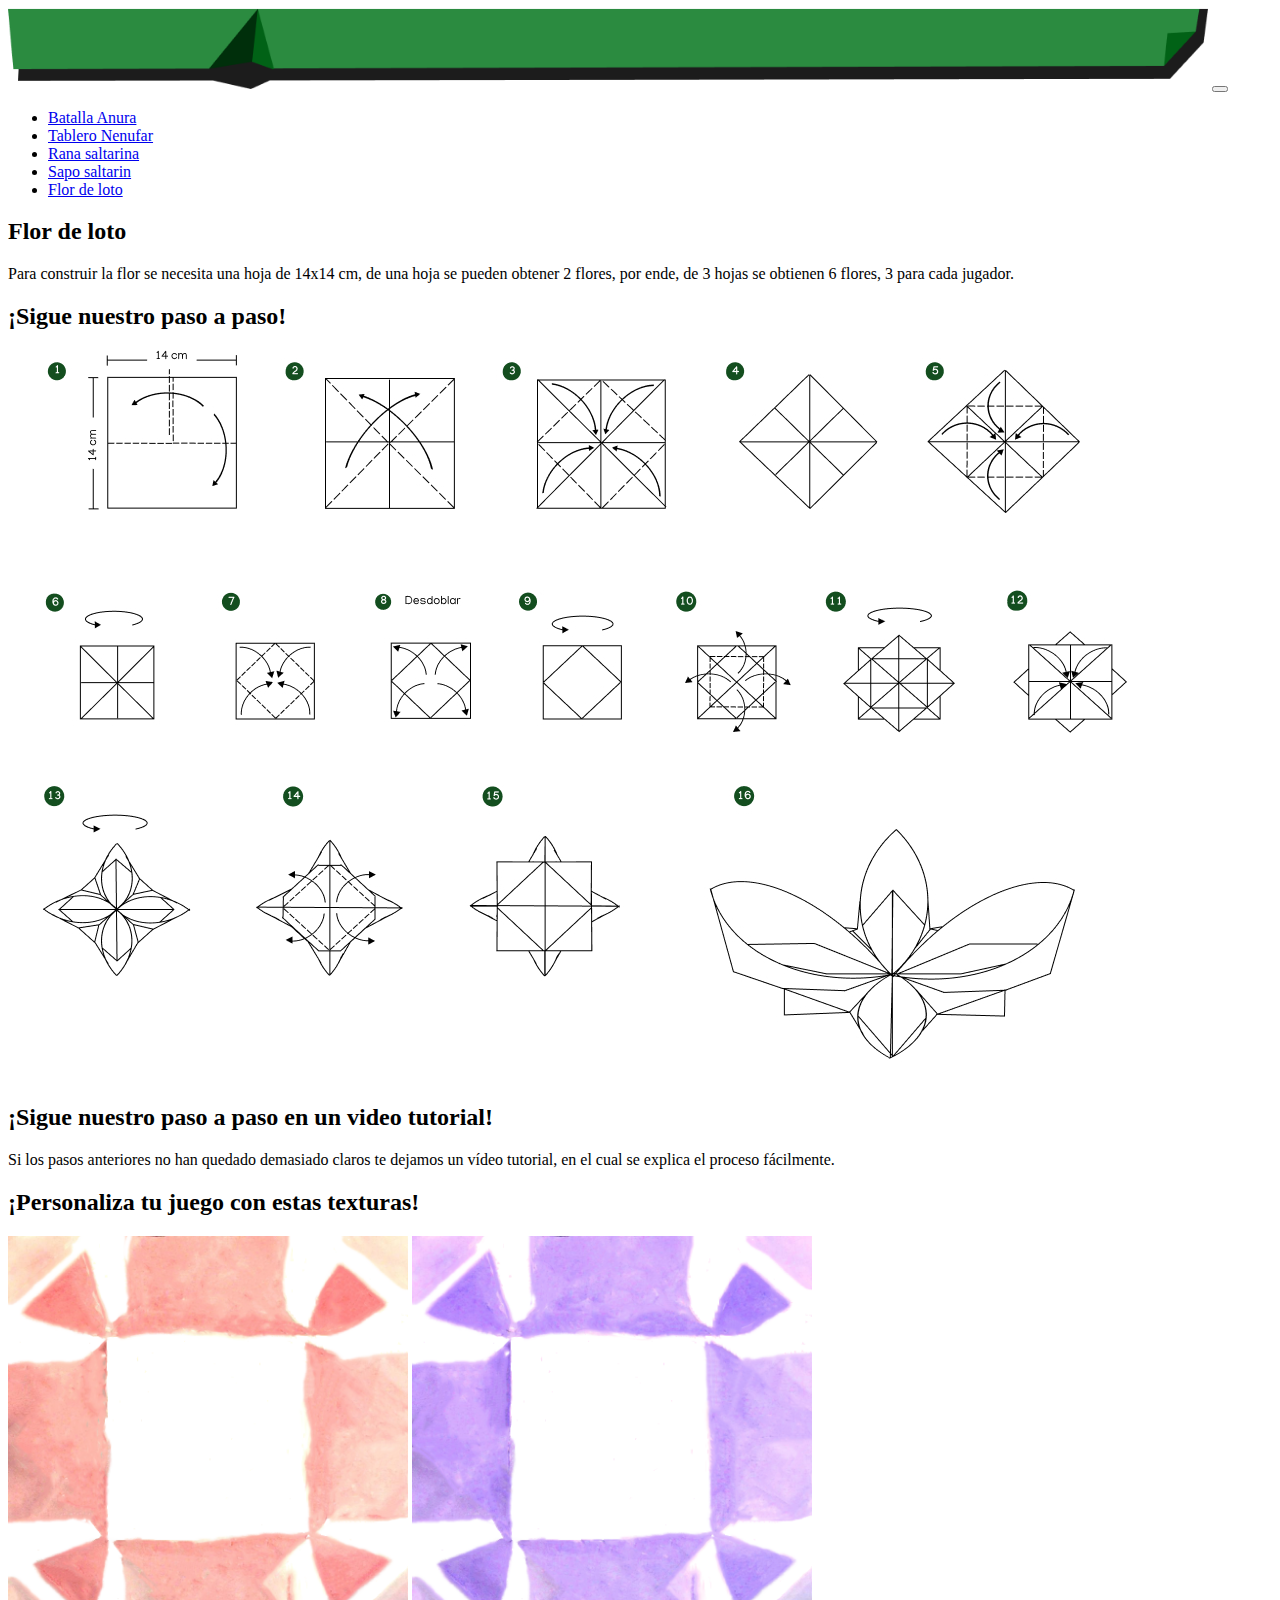
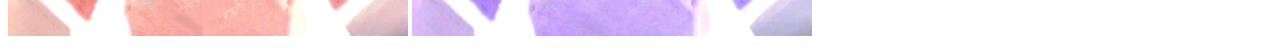
<file: flor.html>
<!DOCTYPE html>
<html>
    
<body>
    <img src="toolbar pelada.png" alt="W3Schools.com" width="1200">
  <a class="navbar-brand" href="#"></a>
  <button class="navbar-toggler" type="button" data-toggle="collapse" data-target="#navbarNav" aria-controls="navbarNav" aria-expanded="false" aria-label="Toggle navigation">
    <span class="navbar-toggler-icon"></span>
  </button>
  <div class="collapse navbar-collapse" id="navbarNav">
    <ul class="navbar-nav">
      <li class="nav-item active">
        <a class="nav-link" href="#">Batalla Anura</a>
       </li>
      <li><a href="nenufar.html">Tablero Nenufar</a></li>
        <li><a href="rana.html">Rana saltarina</a></li>
        <li><a href="sapo.html">Sapo saltarin</a></li>
        <li><a href="flor.html">Flor de loto</a></li>
    </ul>
  </div>
</nav>
    <body> 
         <h2>Flor de loto</h2> 
        <p>Para construir la flor se necesita una hoja de 14x14 cm, de una hoja se pueden obtener 2 flores, por ende, de 3 hojas se obtienen 6 flores, 3 para cada jugador.</p> 
      <h2>¡Sigue nuestro paso a paso!</h2> 
      <img src="Paso a paso flor de loto anura.jpg" alt="W3Schools.com" width="1135" height="730">
         <h2>¡Sigue nuestro paso a paso en un video tutorial!</h2> 
        <p>Si los pasos anteriores no han quedado demasiado claros te dejamos un  vídeo tutorial, en el cual se explica el proceso fácilmente.</p> 
      <h2>¡Personaliza tu juego con estas texturas!</h2> 
        <img src="florc rosa anura.png" alt="W3Schools.com" width="400" height="400">
        
        
        <img src="florc morada anura.png" alt="W3Schools.com" width="400" height="400"  
    </body> 
</html>
</file>
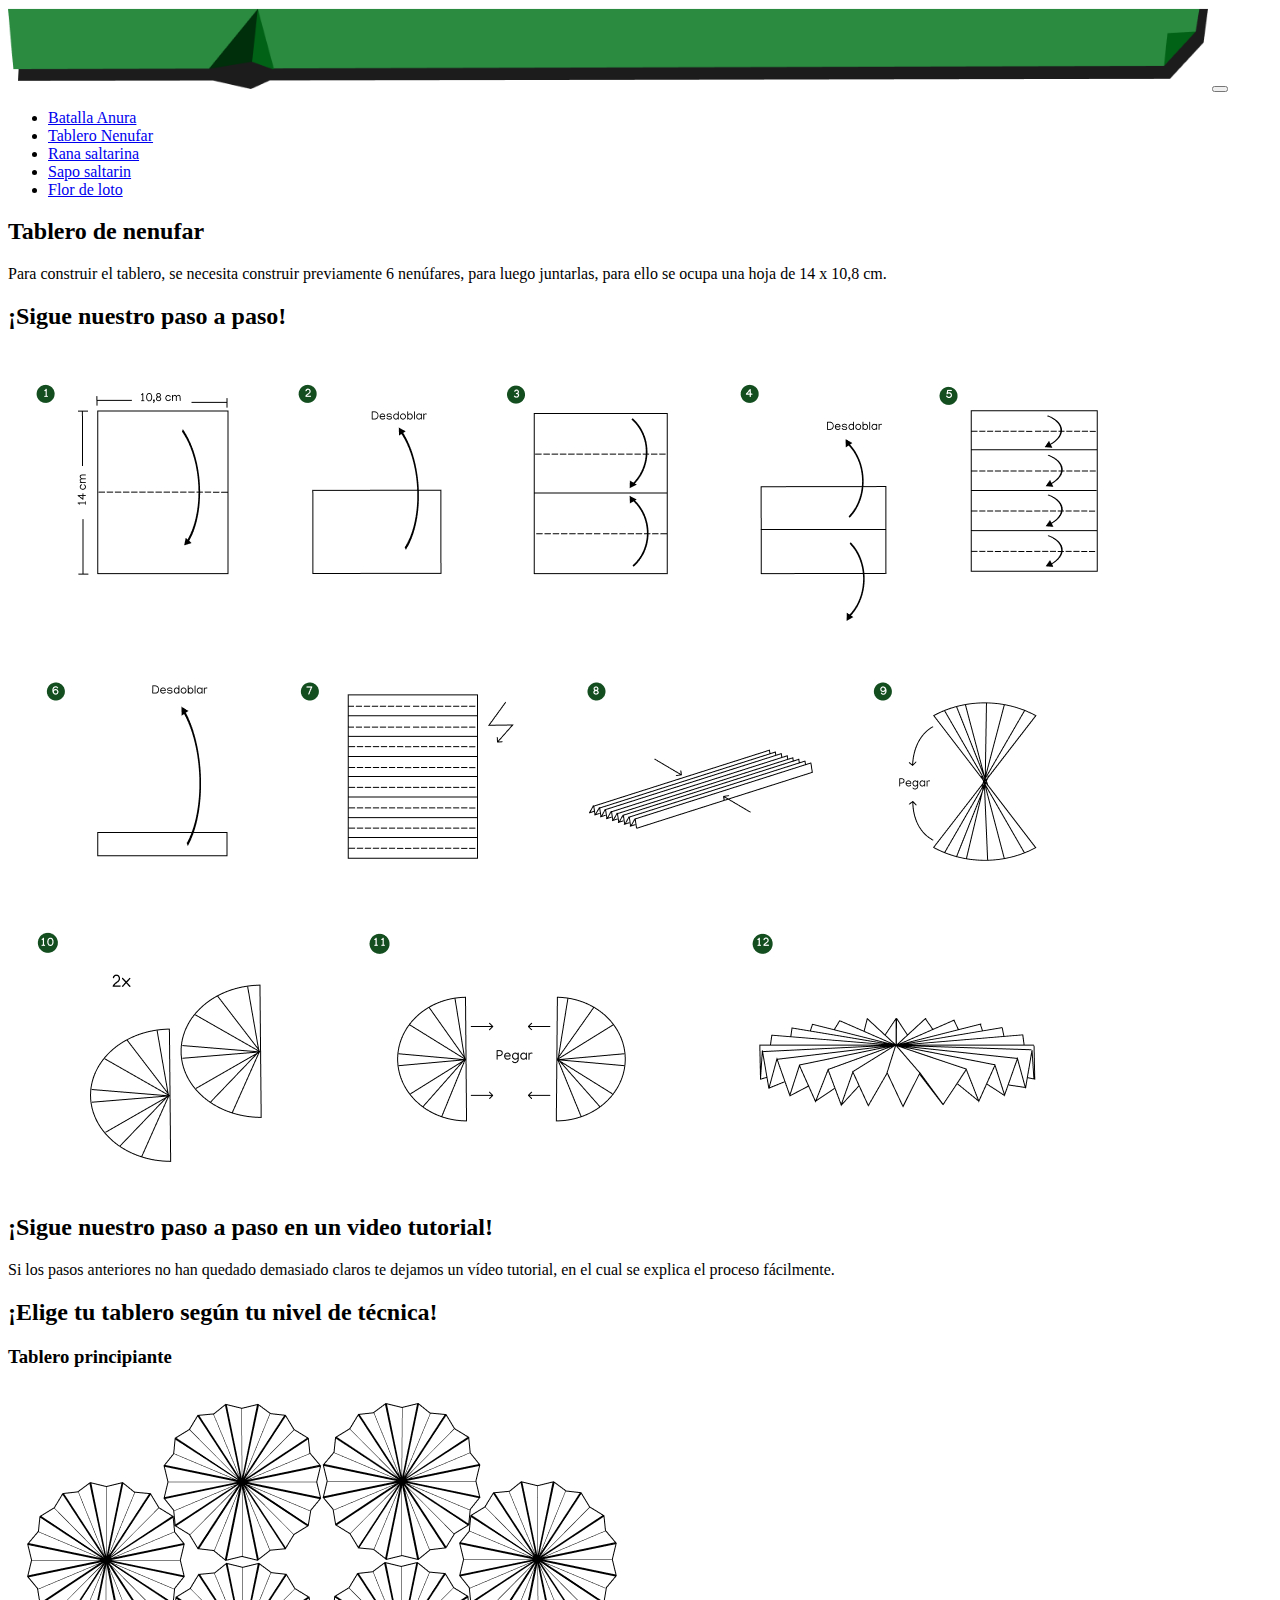
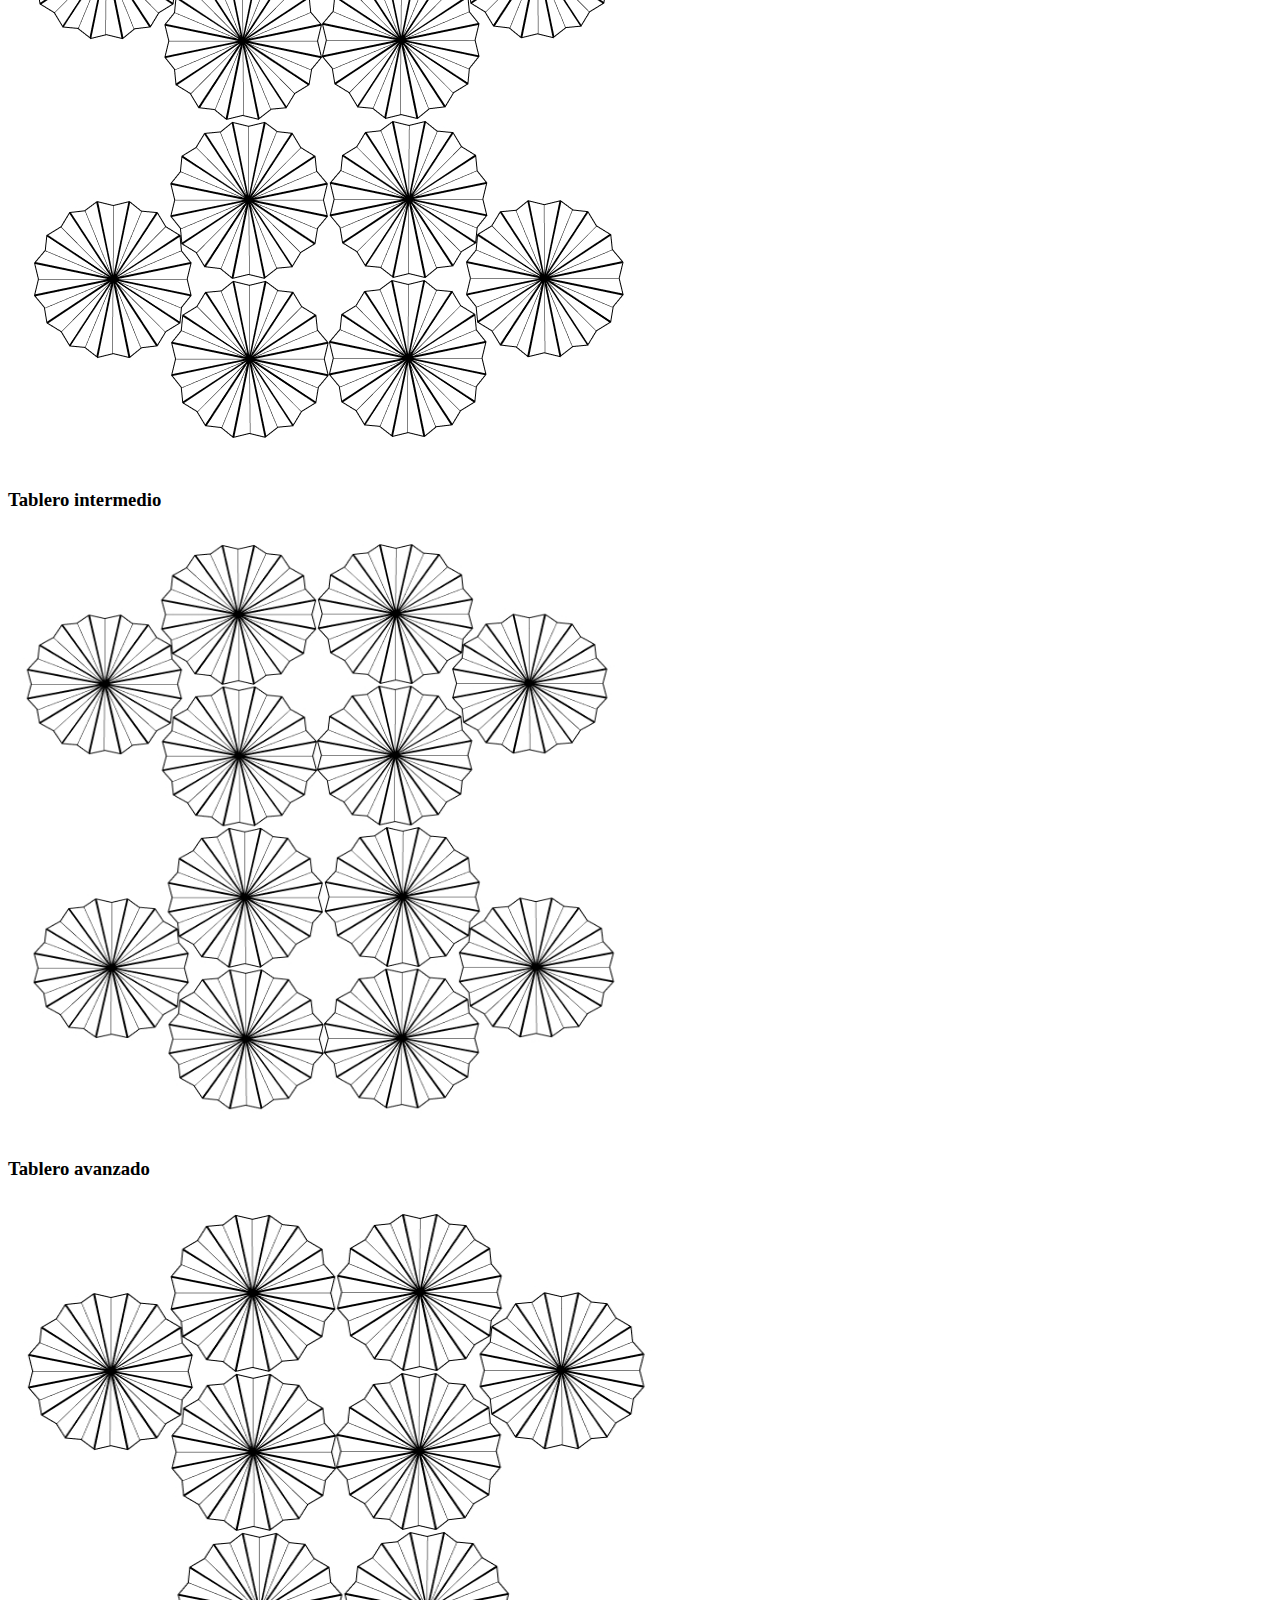
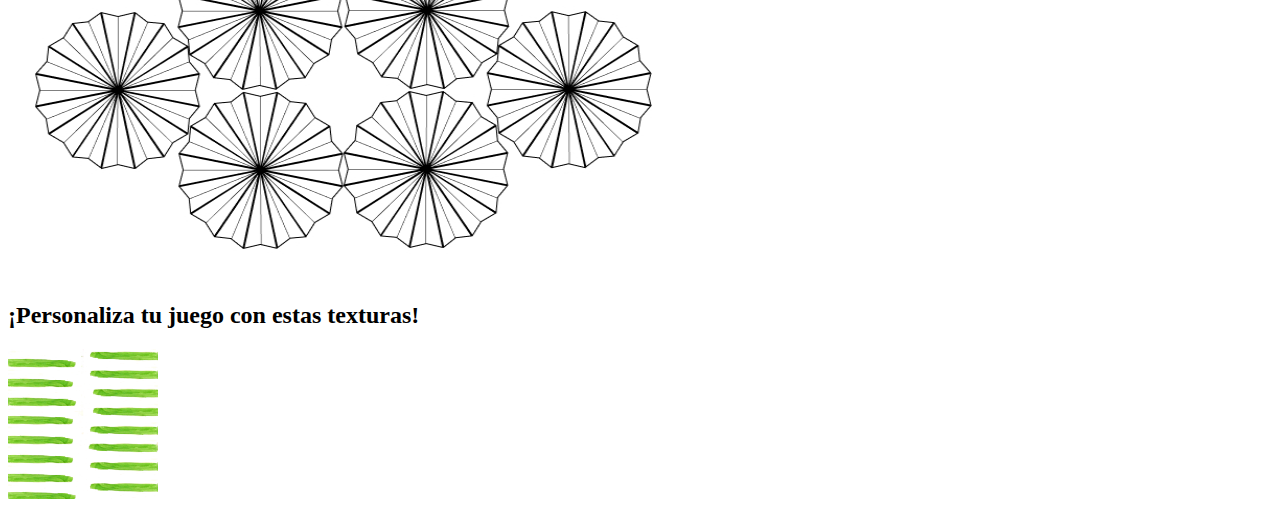
<file: nenufar.html>
<!DOCTYPE html>
<html>
    
<body>
    <img src="toolbar pelada.png" alt="W3Schools.com" width="1200">
  <a class="navbar-brand" href="#"></a>
  <button class="navbar-toggler" type="button" data-toggle="collapse" data-target="#navbarNav" aria-controls="navbarNav" aria-expanded="false" aria-label="Toggle navigation">
    <span class="navbar-toggler-icon"></span>
  </button>
  <div class="collapse navbar-collapse" id="navbarNav">
    <ul class="navbar-nav">
      <li class="nav-item active">
        <a class="nav-link" href="#">Batalla Anura</a>
       </li>
      <li><a href="nenufar.html">Tablero Nenufar</a></li>
        <li><a href="rana.html">Rana saltarina</a></li>
        <li><a href="sapo.html">Sapo saltarin</a></li>
        <li><a href="flor.html">Flor de loto</a></li>
    </ul>
  </div>
</nav>
    <body> 
        <h2>Tablero de nenufar</h2> 
        <p>Para construir el tablero, se necesita construir previamente 6 nenúfares, para luego juntarlas, para ello se ocupa una hoja de 14 x 10,8 cm.</p> 
      <h2>¡Sigue nuestro paso a paso!</h2> 
      <img src="Paso a paso nenufar anura.jpg" alt="W3Schools.com" width="1125" height="840">
        <h2>¡Sigue nuestro paso a paso en un video tutorial!</h2> 
        <p>Si los pasos anteriores no han quedado demasiado claros te dejamos un  vídeo tutorial, en el cual se explica el proceso fácilmente.</p>
        <h2>¡Elige tu tablero según tu nivel de técnica!</h2> 
        <h3>Tablero principiante</h3> 
        <img src="Tablero 1 ANURA.jpg" alt="W3Schools.com" width="640" height="680">
        <h3>Tablero intermedio</h3> 
        <img src="Tablero 1 ANURA.jpg" alt="W3Schools.com" width="630" height="605">
        <h3>Tablero avanzado</h3> 
        <img src="Tablero 1 ANURA.jpg" alt="W3Schools.com" width="669" height="680">
        
       <h2>¡Personaliza tu juego con estas texturas!</h2> 
        <img src="Hoja nenufar.png" alt="W3Schools.com" width="150" height="150">
    </body> 
</html>
</file>
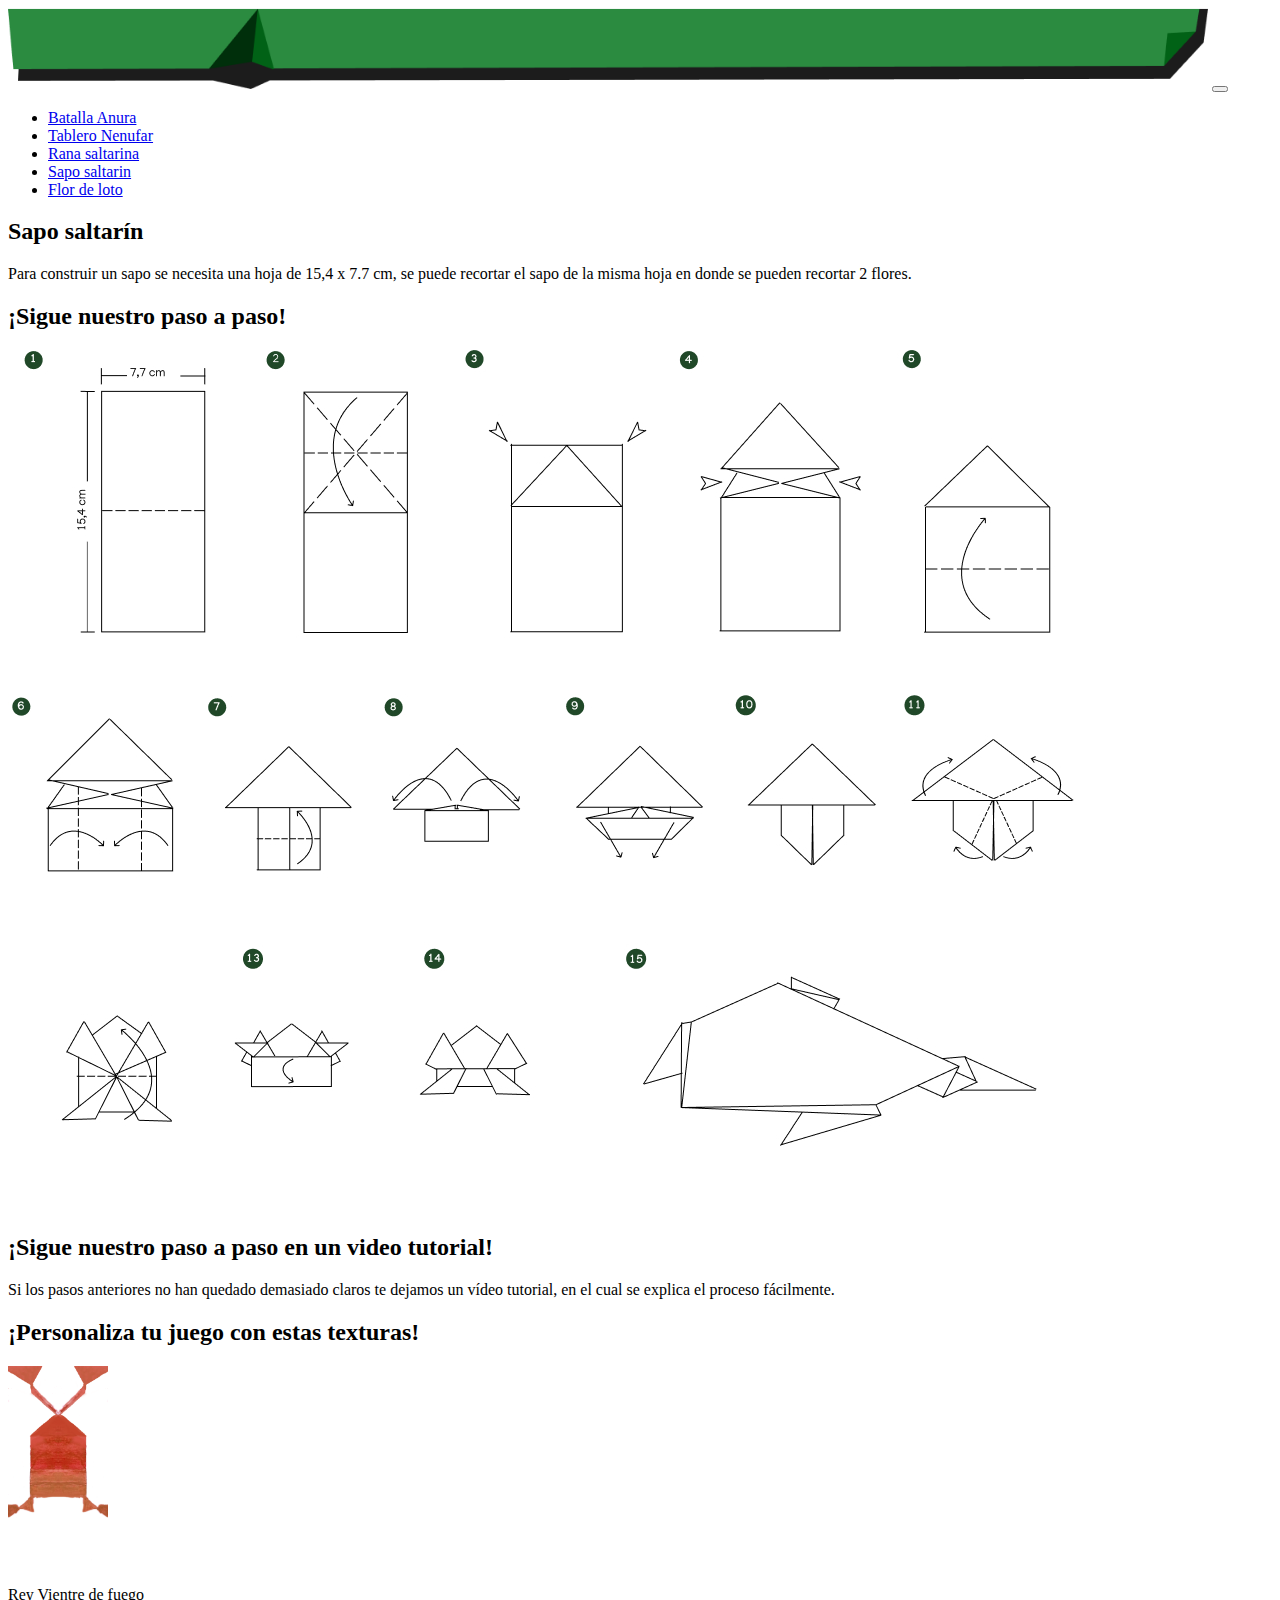
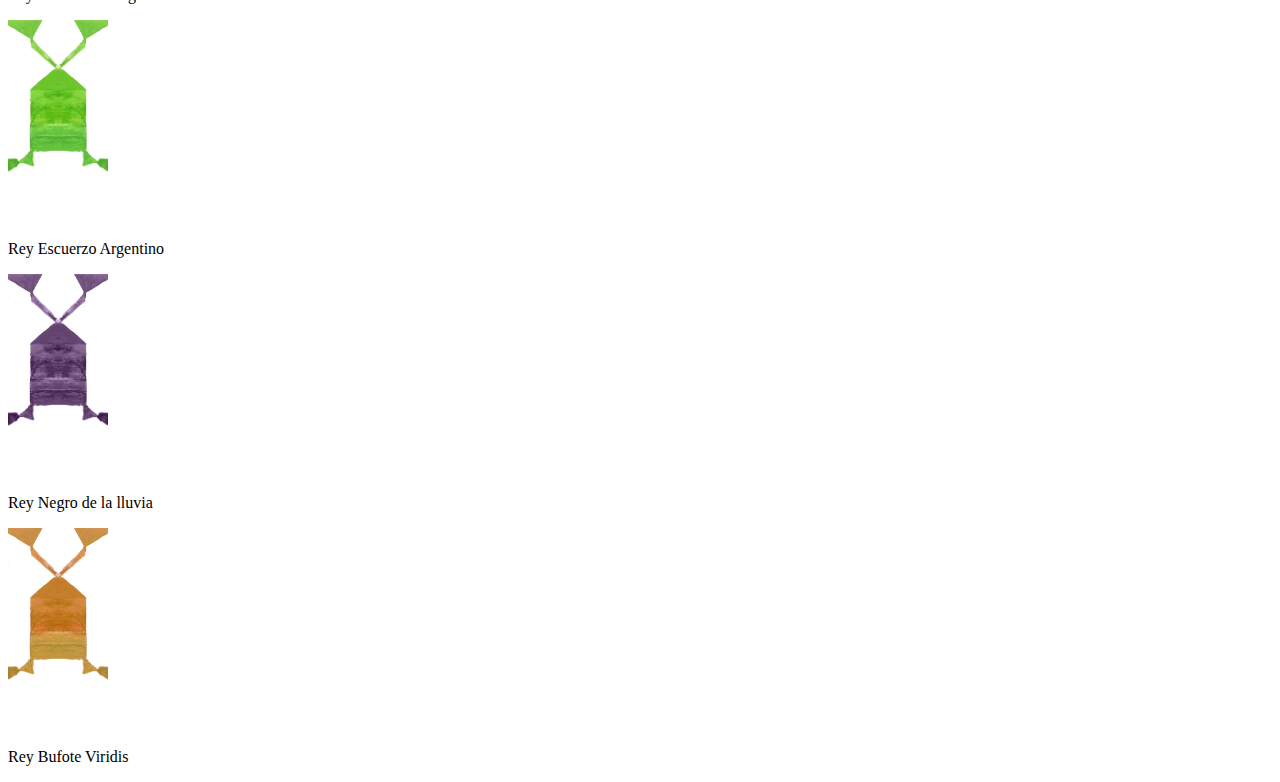
<file: sapo.html>
<!DOCTYPE html>
<html>
    
<body>
    <img src="toolbar pelada.png" alt="W3Schools.com" width="1200">
  <a class="navbar-brand" href="#"></a>
  <button class="navbar-toggler" type="button" data-toggle="collapse" data-target="#navbarNav" aria-controls="navbarNav" aria-expanded="false" aria-label="Toggle navigation">
    <span class="navbar-toggler-icon"></span>
  </button>
  <div class="collapse navbar-collapse" id="navbarNav">
    <ul class="navbar-nav">
      <li class="nav-item active">
        <a class="nav-link" href="#">Batalla Anura</a>
      </li>
     <li><a href="nenufar.html">Tablero Nenufar</a></li>
        <li><a href="rana.html">Rana saltarina</a></li>
        <li><a href="sapo.html">Sapo saltarin</a></li>
        <li><a href="flor.html">Flor de loto</a></li>
    </ul>
  </div>
</nav>
    <body> 
      <h2>Sapo saltarín</h2> 
        <p>Para construir un sapo se necesita una hoja de 15,4 x 7.7 cm, se puede recortar el sapo de la misma hoja en donde se pueden recortar 2 flores.</p>   
      <h2>¡Sigue nuestro paso a paso!</h2> 
      <img src="Paso a paso sapo anura.jpg" alt="W3Schools.com" width="1080" height="860">
        <h2>¡Sigue nuestro paso a paso en un video tutorial!</h2> 
        <p>Si los pasos anteriores no han quedado demasiado claros te dejamos un  vídeo tutorial, en el cual se explica el proceso fácilmente.</p> 
      <h2>¡Personaliza tu juego con estas texturas!</h2> 
        <img src="Sapo 2 naranjo.png" alt="W3Schools.com" width="100" height="200">
        <p>Rey Vientre de fuego</p> 
        <img src="Sapo1 verde.png" alt="W3Schools.com" width="100" height="200">
        <p>Rey Escuerzo Argentino</p>
        <img src="Sapo1 moratrex.png" alt="W3Schools.com" width="100" height="200">
        <p>Rey Negro de la lluvia</p>
        <img src="Sapo 2 clarito.png" alt="W3Schools.com" width="100" height="200">
        <p>Rey Bufote Viridis</p>  
    </body> 
</html>
</file>
